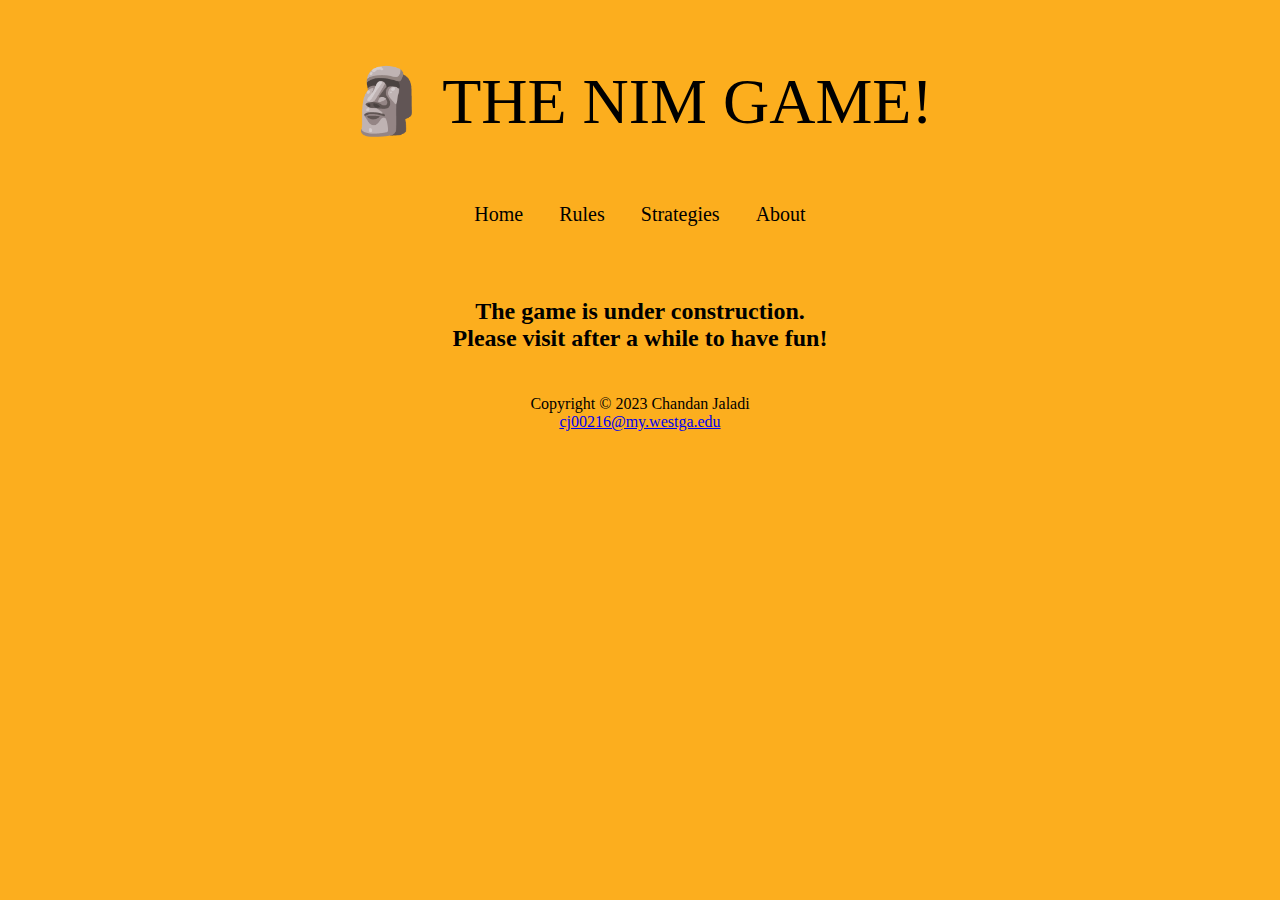
<file: nimweb/index.html>
<!DOCTYPE html>
<html lang="en">

<head>
    <meta charset="UTF-8">
    <meta http-equiv="X-UA-Compatible" content="IE=edge">
    <meta name="viewport" content="width=device-width, initial-scale=1.0">
    <title>Let's Play Nim!</title>
    <link rel="stylesheet" href="styles.css">
</head>

<body>
    <div class="heading">
        <p>&#128511; THE NIM GAME!</p>
    </div>

    <div class="navbar">
        <a href="./index.html">Home</a>
        <a href="./rules.html">Rules</a>
        <a href="./strategies.html">Strategies</a>
        <a href="./about.html">About</a>
    </div>
    <div class="game">
        <p>The game is under construction.<br>
            Please visit after a while to have fun!
        </p>
    </div>
    <footer>
        <p>Copyright &copy; 2023 Chandan Jaladi<br>
            <a href="mailto:cj00216@my.westga.edu">cj00216@my.westga.edu</a>
        </p>
    </footer>
</body>

</html>
</file>
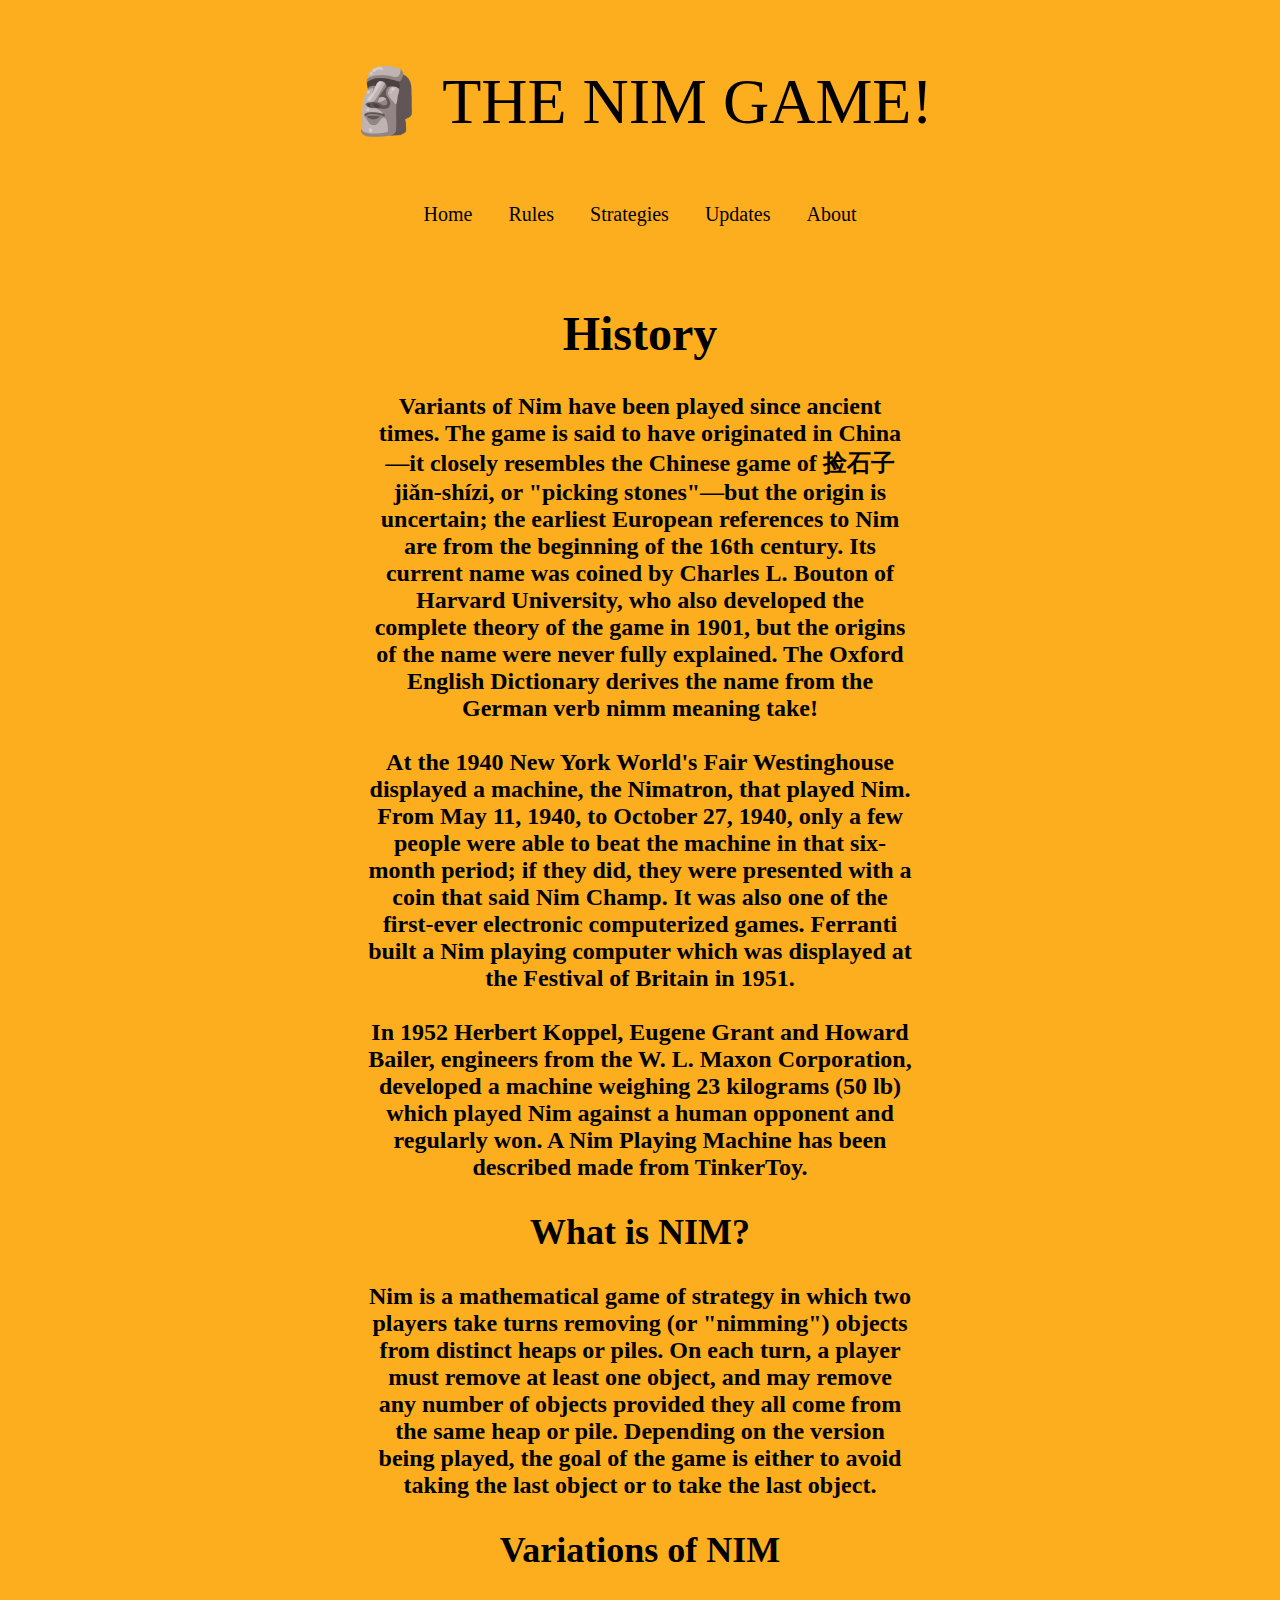
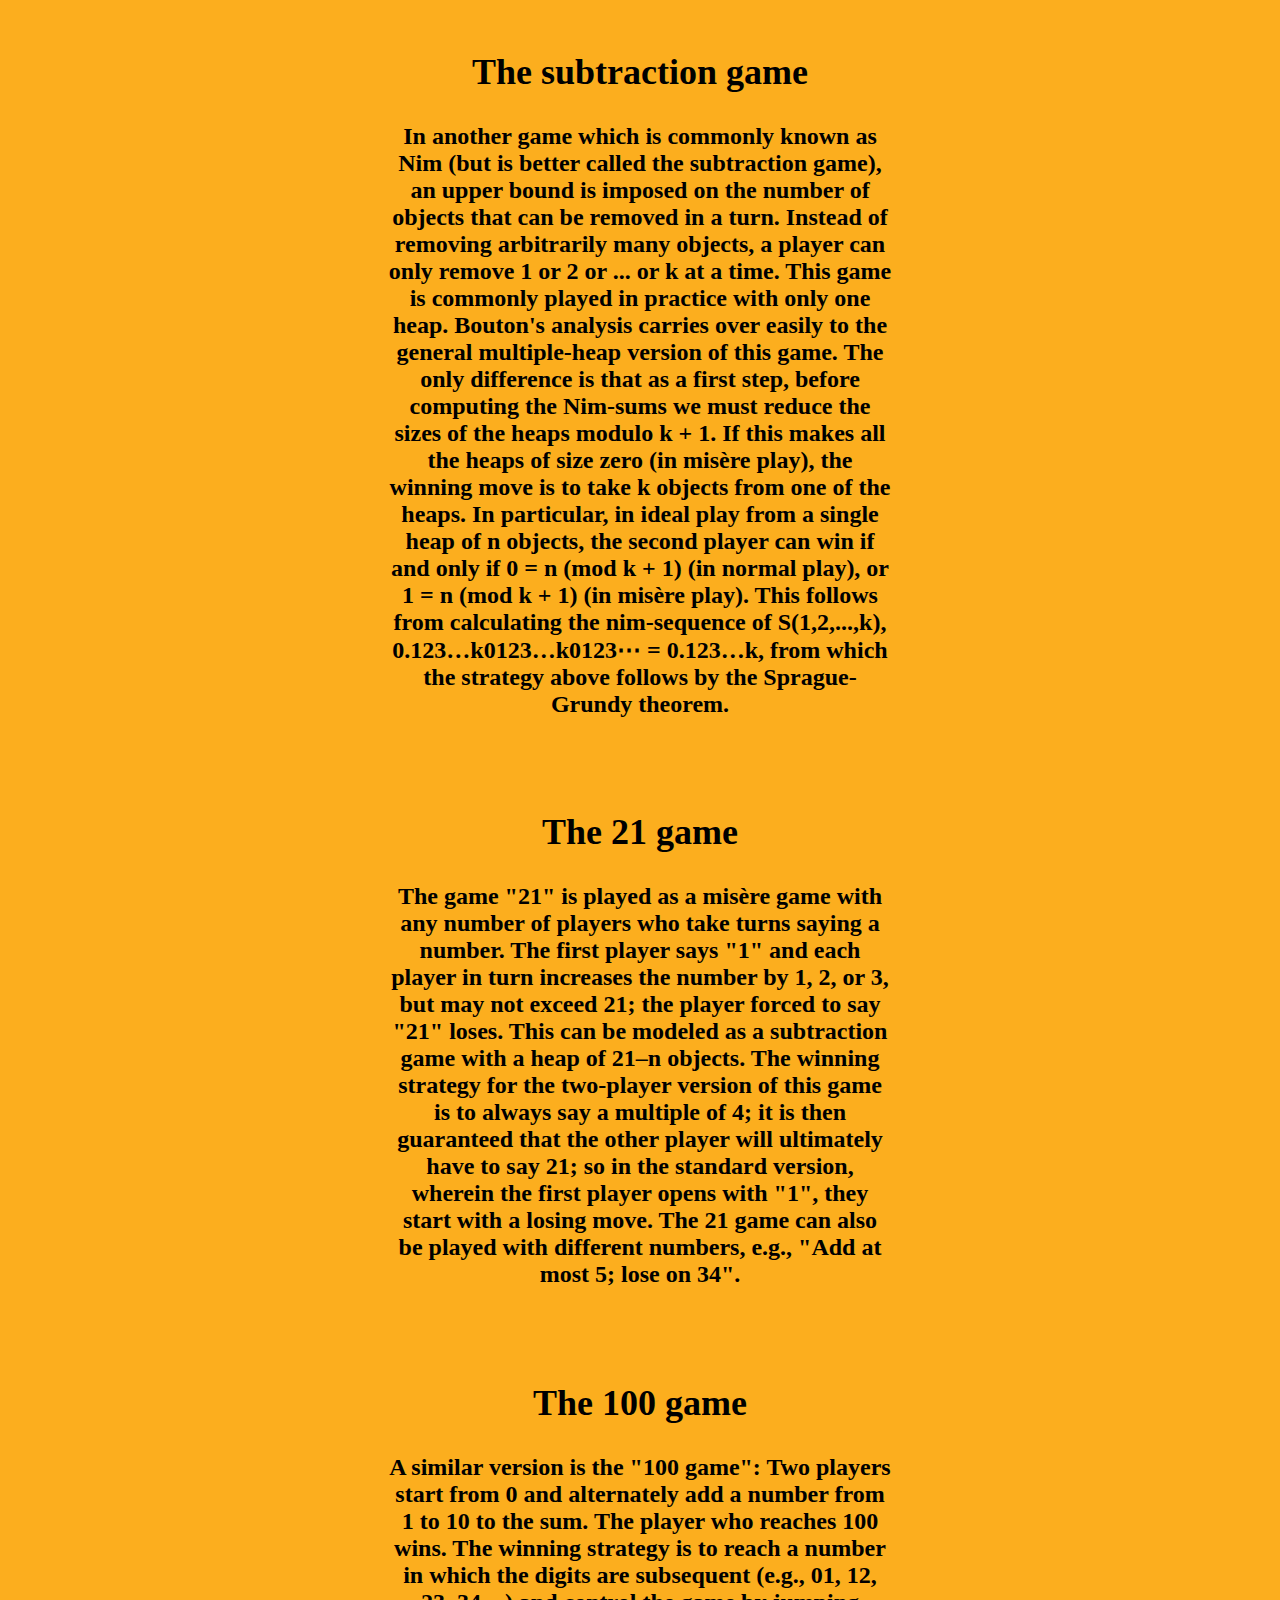
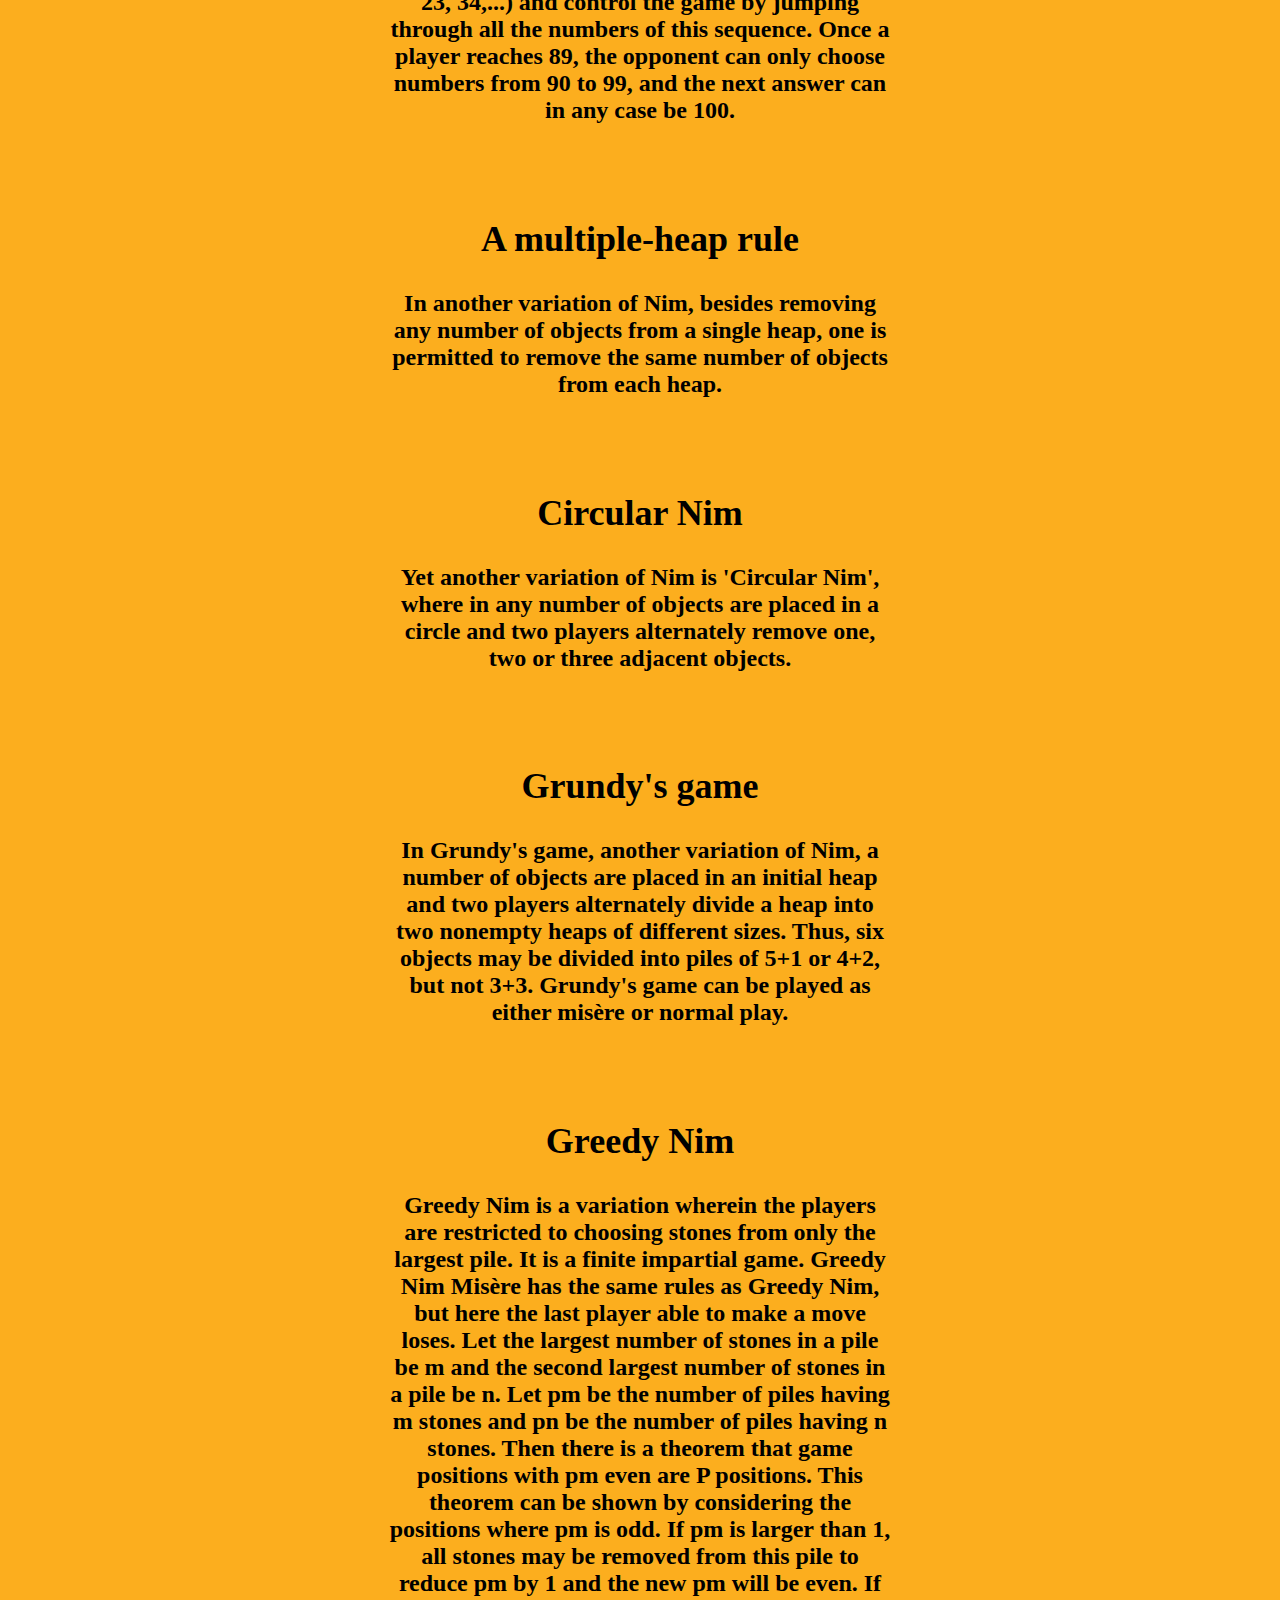
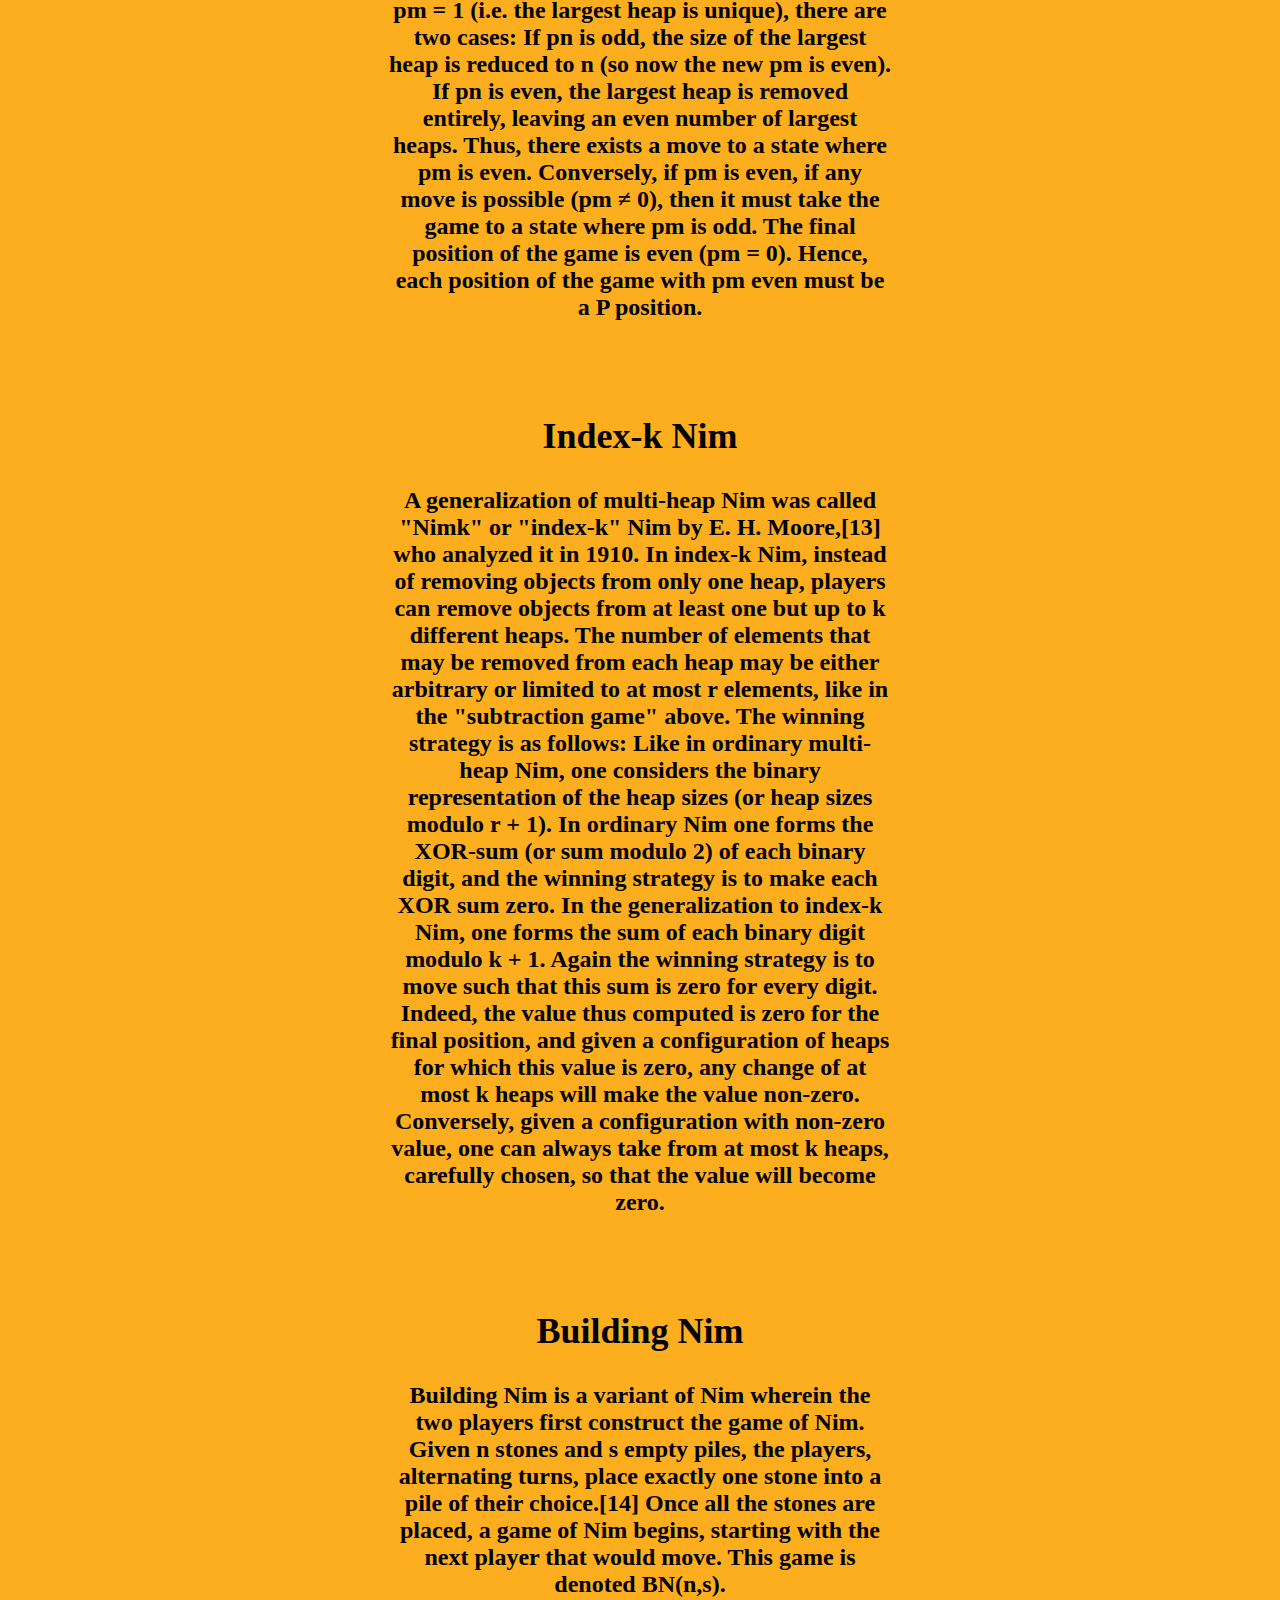
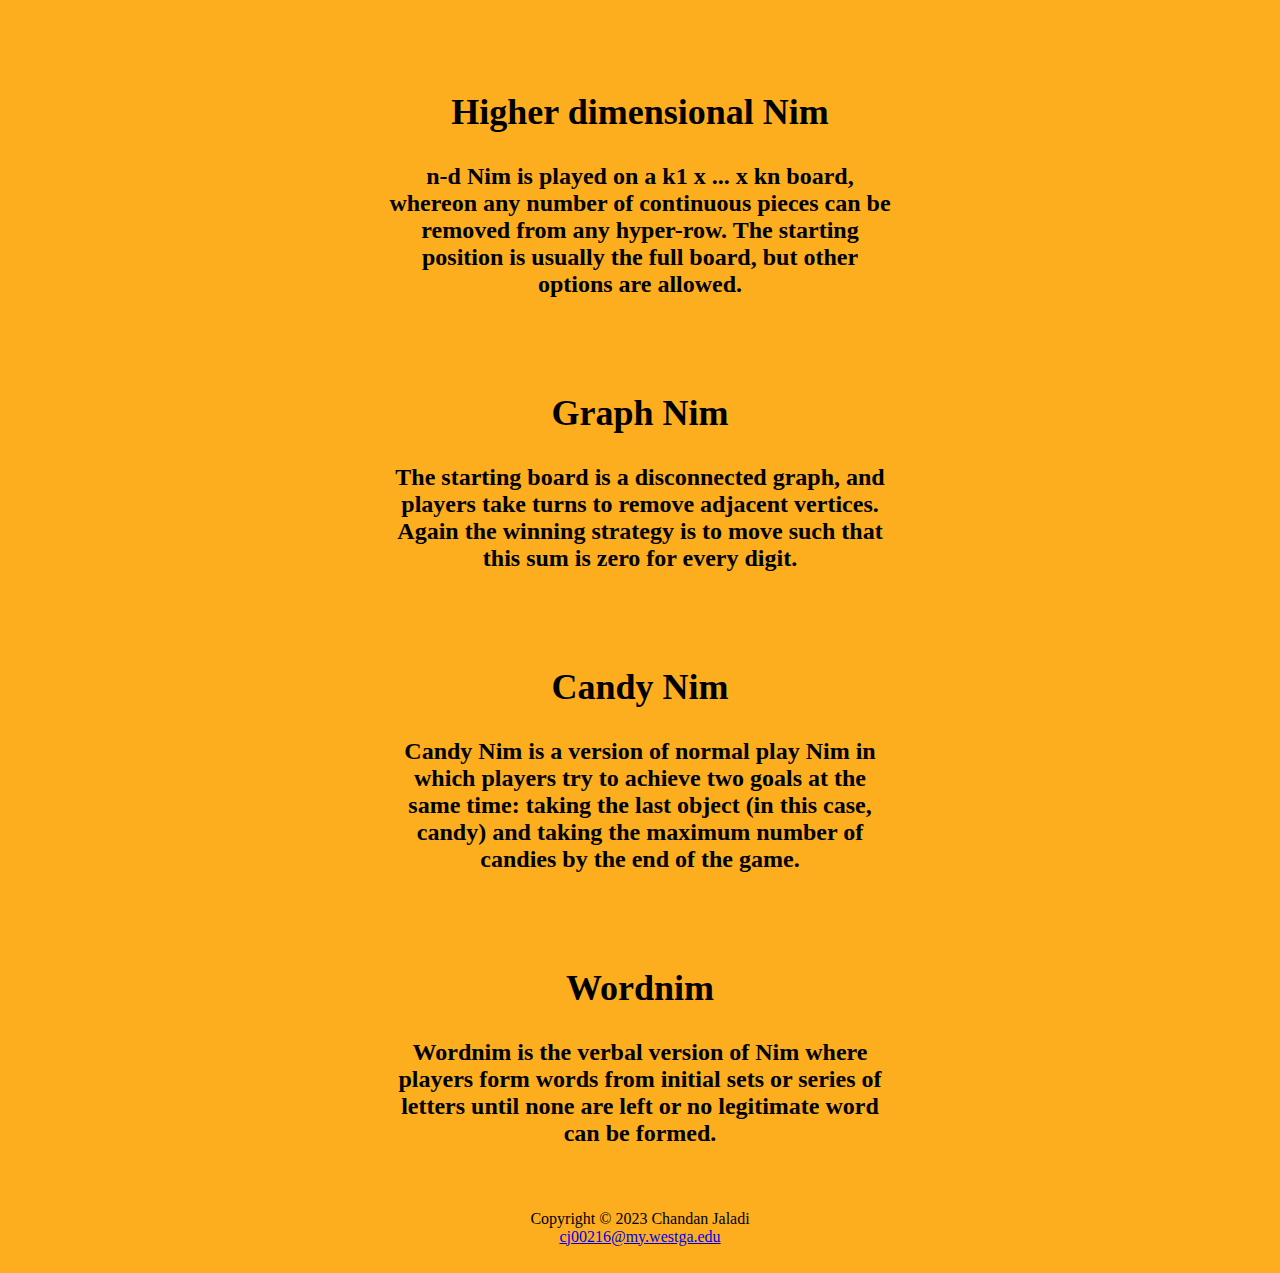
<file: nimweb/about.html>
<!DOCTYPE html>
<html lang="en">

<head>
    <meta charset="UTF-8">
    <meta http-equiv="X-UA-Compatible" content="IE=edge">
    <meta name="viewport" content="width=device-width, initial-scale=1.0">
    <title>About</title>
    <link rel="stylesheet" href="styles.css">
</head>

<body>
    <div class="heading">
        <p>&#128511; THE NIM GAME!</p>
    </div>

    <div class="navbar">
        <a href="./index.html">Home</a>
        <a href="./rules.html">Rules</a>
        <a href="./strategies.html">Strategies</a>
        <a href="./updates.html">Updates</a>
        <a href="./about.html">About</a>
    </div>
    <div class="about">
        <h1>History</h1>
        <p>
            Variants of Nim have been played since ancient times. The game is said to have originated in China—it
            closely resembles the Chinese game of 捡石子 jiǎn-shízi, or "picking stones"—but the origin is uncertain;
            the earliest European references to Nim are from the beginning of the 16th century. Its current name was
            coined by Charles L. Bouton of Harvard University, who also developed the complete theory of the game in
            1901, but the origins of the name were never fully explained. The Oxford English Dictionary derives
            the name from the German verb nimm meaning take!<br><br>
            At the 1940 New York World's Fair Westinghouse displayed a machine, the Nimatron, that played Nim. From
            May 11, 1940, to October 27, 1940, only a few people were able to beat the machine in that six-month
            period;
            if they did, they were presented with a coin that said Nim Champ. It was also one of the first-ever
            electronic computerized games. Ferranti built a Nim playing computer which was displayed at the Festival
            of
            Britain in 1951.<br><br> In 1952 Herbert Koppel, Eugene Grant and Howard Bailer, engineers from the W. L.
            Maxon
            Corporation, developed a machine weighing 23 kilograms (50 lb) which played Nim against a human opponent
            and
            regularly won. A Nim Playing Machine has been described made from TinkerToy.
        </p>

        <h2>What is NIM?</h2>
        <p>
            Nim is a mathematical game of strategy in which two players take turns removing (or "nimming") objects
            from
            distinct heaps or piles. On each turn, a player must remove at least one object, and may remove any
            number
            of objects provided they all come from the same heap or pile. Depending on the version being played, the
            goal of the game is either to avoid taking the last object or to take the last object.
        </p>
        <h2>Variations of NIM</h2>
        <div>
            <main>
                <div>
                    <h2>The subtraction game</h2>
                    <p>
                        In another game which is commonly known as Nim (but is better called the subtraction game),
                        an
                        upper bound is imposed on the number of objects that can be removed in a turn. Instead of
                        removing arbitrarily many objects, a player can only remove 1 or 2 or ... or k at a time.
                        This
                        game is commonly played in practice with only one heap.

                        Bouton's analysis carries over easily to the general multiple-heap version of this game. The
                        only difference is that as a first step, before computing the Nim-sums we must reduce the
                        sizes
                        of the heaps modulo k + 1. If this makes all the heaps of size zero (in misère play),
                        the
                        winning move is to take k objects from one of the heaps. In particular, in ideal play from a
                        single heap of n objects, the second player can win if and only if

                        0 = n (mod k + 1) (in normal play), or
                        1 = n (mod k + 1) (in misère play).
                        This follows from calculating the nim-sequence of S(1,2,...,k),

                        0.123…k0123…k0123⋯ = 0.123…k,

                        from which the strategy above follows by the Sprague-Grundy theorem.
                    </p>
                </div>
                <div>
                    <h2>The 21 game</h2>
                    <p>
                        The game "21" is played as a misère game with any number of players who take turns saying a
                        number. The first player says "1" and each player in turn increases the number by 1, 2, or
                        3,
                        but may not exceed 21; the player forced to say "21" loses. This can be modeled as a
                        subtraction
                        game with a heap of 21–n objects. The winning strategy for the two-player version of this
                        game
                        is to always say a multiple of 4; it is then guaranteed that the other player will
                        ultimately
                        have to say 21; so in the standard version, wherein the first player opens with "1", they
                        start
                        with a losing move.

                        The 21 game can also be played with different numbers, e.g., "Add at most 5; lose on 34".
                    </p>
                </div>
                <div>
                    <h2>The 100 game</h2>
                    <p>
                        A similar version is the "100 game": Two players start from 0 and alternately add a number from
                        1 to 10 to the sum. The player who reaches 100 wins. The winning strategy is to reach a
                        number
                        in which the digits are subsequent (e.g., 01, 12, 23, 34,...) and control the game by
                        jumping
                        through all the numbers of this sequence. Once a player reaches 89, the opponent can only
                        choose
                        numbers from 90 to 99, and the next answer can in any case be 100.
                    </p>
                </div>
                <div>
                    <h2>A multiple-heap rule</h2>
                    <p>
                        In another variation of Nim, besides removing any number of objects from a single heap,
                        one is permitted to remove the same number of objects from each heap.
                    </p>
                </div>
                <div>
                    <h2>Circular Nim</h2>
                    <p>
                        Yet another variation of Nim is 'Circular Nim', where in any number of objects are placed in
                        a
                        circle and two players alternately remove one, two or three adjacent objects.
                    </p>
                </div>
                <div>
                    <h2>Grundy's game</h2>
                    <p>
                        In Grundy's game, another variation of Nim, a number of objects are placed in an initial
                        heap
                        and two players alternately divide a heap into two nonempty heaps of different sizes. Thus,
                        six
                        objects may be divided into piles of 5+1 or 4+2, but not 3+3. Grundy's game can be played as
                        either misère or normal play.
                    </p>
                </div>
                <div>
                    <h2>Greedy Nim</h2>
                    <p>
                        Greedy Nim is a variation wherein the players are restricted to choosing stones from only the
                        largest pile. It is a finite impartial game. Greedy Nim Misère has the same rules as Greedy
                        Nim, but here the last player able to make a move loses.

                        Let the largest number of stones in a pile be m and the second largest number of stones in a
                        pile be n. Let pm be the number of piles having m stones and pn be the number of piles
                        having n
                        stones. Then there is a theorem that game positions with pm even are P positions. This
                        theorem can be shown by considering the positions where pm is odd. If pm is larger than 1,
                        all
                        stones may be removed from this pile to reduce pm by 1 and the new pm will be even. If pm =
                        1
                        (i.e. the largest heap is unique), there are two cases:

                        If pn is odd, the size of the largest heap is reduced to n (so now the new pm is even).
                        If pn is even, the largest heap is removed entirely, leaving an even number of largest
                        heaps.
                        Thus, there exists a move to a state where pm is even. Conversely, if pm is even, if any
                        move is
                        possible (pm ≠ 0), then it must take the game to a state where pm is odd. The final position
                        of
                        the game is even (pm = 0). Hence, each position of the game with pm even must be a P
                        position.
                    </p>
                </div>
                <div>
                    <h2>Index-k Nim</h2>
                    <p>
                        A generalization of multi-heap Nim was called "Nimk" or "index-k" Nim by E. H. Moore,[13] who
                        analyzed it in 1910. In index-k Nim, instead of
                        removing objects from only one heap, players can remove objects from at least one but up to
                        k
                        different heaps. The number of elements that may be removed from each heap may be either
                        arbitrary or limited to at most r elements, like in the "subtraction game" above.

                        The winning strategy is as follows: Like in ordinary multi-heap Nim, one considers the
                        binary
                        representation of the heap sizes (or heap sizes modulo r + 1). In ordinary Nim one forms the
                        XOR-sum (or sum modulo 2) of each binary digit, and the winning strategy is to make each XOR
                        sum
                        zero. In the generalization to index-k Nim, one forms the sum of each binary digit modulo k
                        + 1.

                        Again the winning strategy is to move such that this sum is zero for every digit. Indeed,
                        the
                        value thus computed is zero for the final position, and given a configuration of heaps for
                        which
                        this value is zero, any change of at most k heaps will make the value non-zero.
                        Conversely,
                        given a configuration with non-zero value, one can always take from at most k heaps,
                        carefully
                        chosen, so that the value will become zero.
                    </p>
                </div>
                <div>
                    <h2>Building Nim</h2>
                    <p>
                        Building Nim is a variant of Nim wherein the two players first construct the game of Nim.
                        Given
                        n stones and s empty piles, the players, alternating turns, place exactly one stone into a
                        pile
                        of their choice.[14] Once all the stones are placed, a game of Nim begins, starting with the
                        next player that would move. This game is denoted BN(n,s).
                    </p>
                </div>
                <div>
                    <h2>Higher dimensional Nim</h2>
                    <p>
                        n-d Nim is played on a k1 x ... x kn board, whereon any number of continuous pieces
                        can be removed from any hyper-row. The starting position is usually the full board, but
                        other
                        options are allowed.
                    </p>
                </div>
                <div>
                    <h2>Graph Nim</h2>
                    <p>
                        The starting board is a disconnected graph, and players take turns to remove adjacent vertices.
                        Again the winning strategy is to move such that this sum is zero for every digit.
                    </p>
                </div>
                <div>
                    <h2>Candy Nim</h2>
                    <p>
                        Candy Nim is a version of normal play Nim in which players try to achieve two goals at the same
                        time: taking the last object (in this case, candy) and taking the maximum number of candies by
                        the end of the game.
                    </p>
                </div>
                <div>
                    <h2>Wordnim</h2>
                    <p>
                        Wordnim is the verbal version of Nim where players form words from initial sets or series of
                        letters until none are left or no legitimate word can be formed.
                    </p>
                </div>
            </main>
        </div>



    </div>
    <footer>
        <p>Copyright &copy; 2023 Chandan Jaladi<br>
            <a href="mailto:cj00216@my.westga.edu">cj00216@my.westga.edu</a>
        </p>
    </footer>
</body>

</html>
</file>
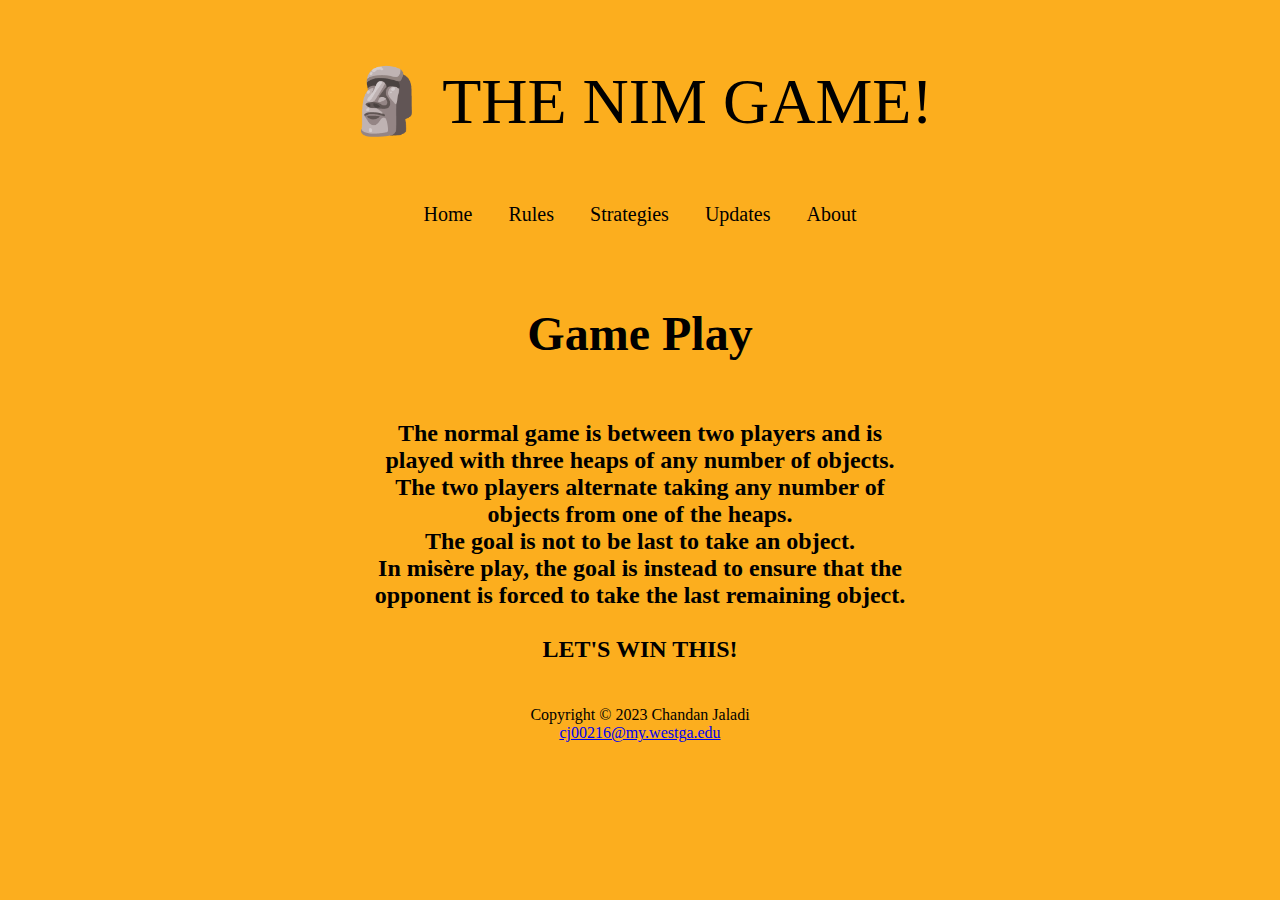
<file: nimweb/rules.html>
<!DOCTYPE html>
<html lang="en">

<head>
    <meta charset="UTF-8">
    <meta http-equiv="X-UA-Compatible" content="IE=edge">
    <meta name="viewport" content="width=device-width, initial-scale=1.0">
    <title>Rules of Nim</title>
    <link rel="stylesheet" href="styles.css">
</head>

<body>
    <div class="heading">
        <p>&#128511; THE NIM GAME!</p>
    </div>

    <div class="navbar">
        <a href="./index.html">Home</a>
        <a href="./rules.html">Rules</a>
        <a href="./strategies.html">Strategies</a>
        <a href="./updates.html">Updates</a>
        <a href="./about.html">About</a>
    </div>
    <div class="gamerules">
        <h1>Game Play</h1>
        <p><br>
            The normal game is between two players and is played with three heaps of any number of objects.
            <br>The two players alternate taking any number of objects from one of the heaps.<br> The goal is not to be last
            to take an object.
            <br>In misère play, the goal is instead to ensure that the opponent is forced to take the last remaining
            object.
            <br><br>LET'S WIN THIS!
        </p>
    </div>
    <footer>
        <p>Copyright &copy; 2023 Chandan Jaladi<br>
            <a href="mailto:cj00216@my.westga.edu">cj00216@my.westga.edu</a>
        </p>
    </footer>
</body>

</html>
</file>
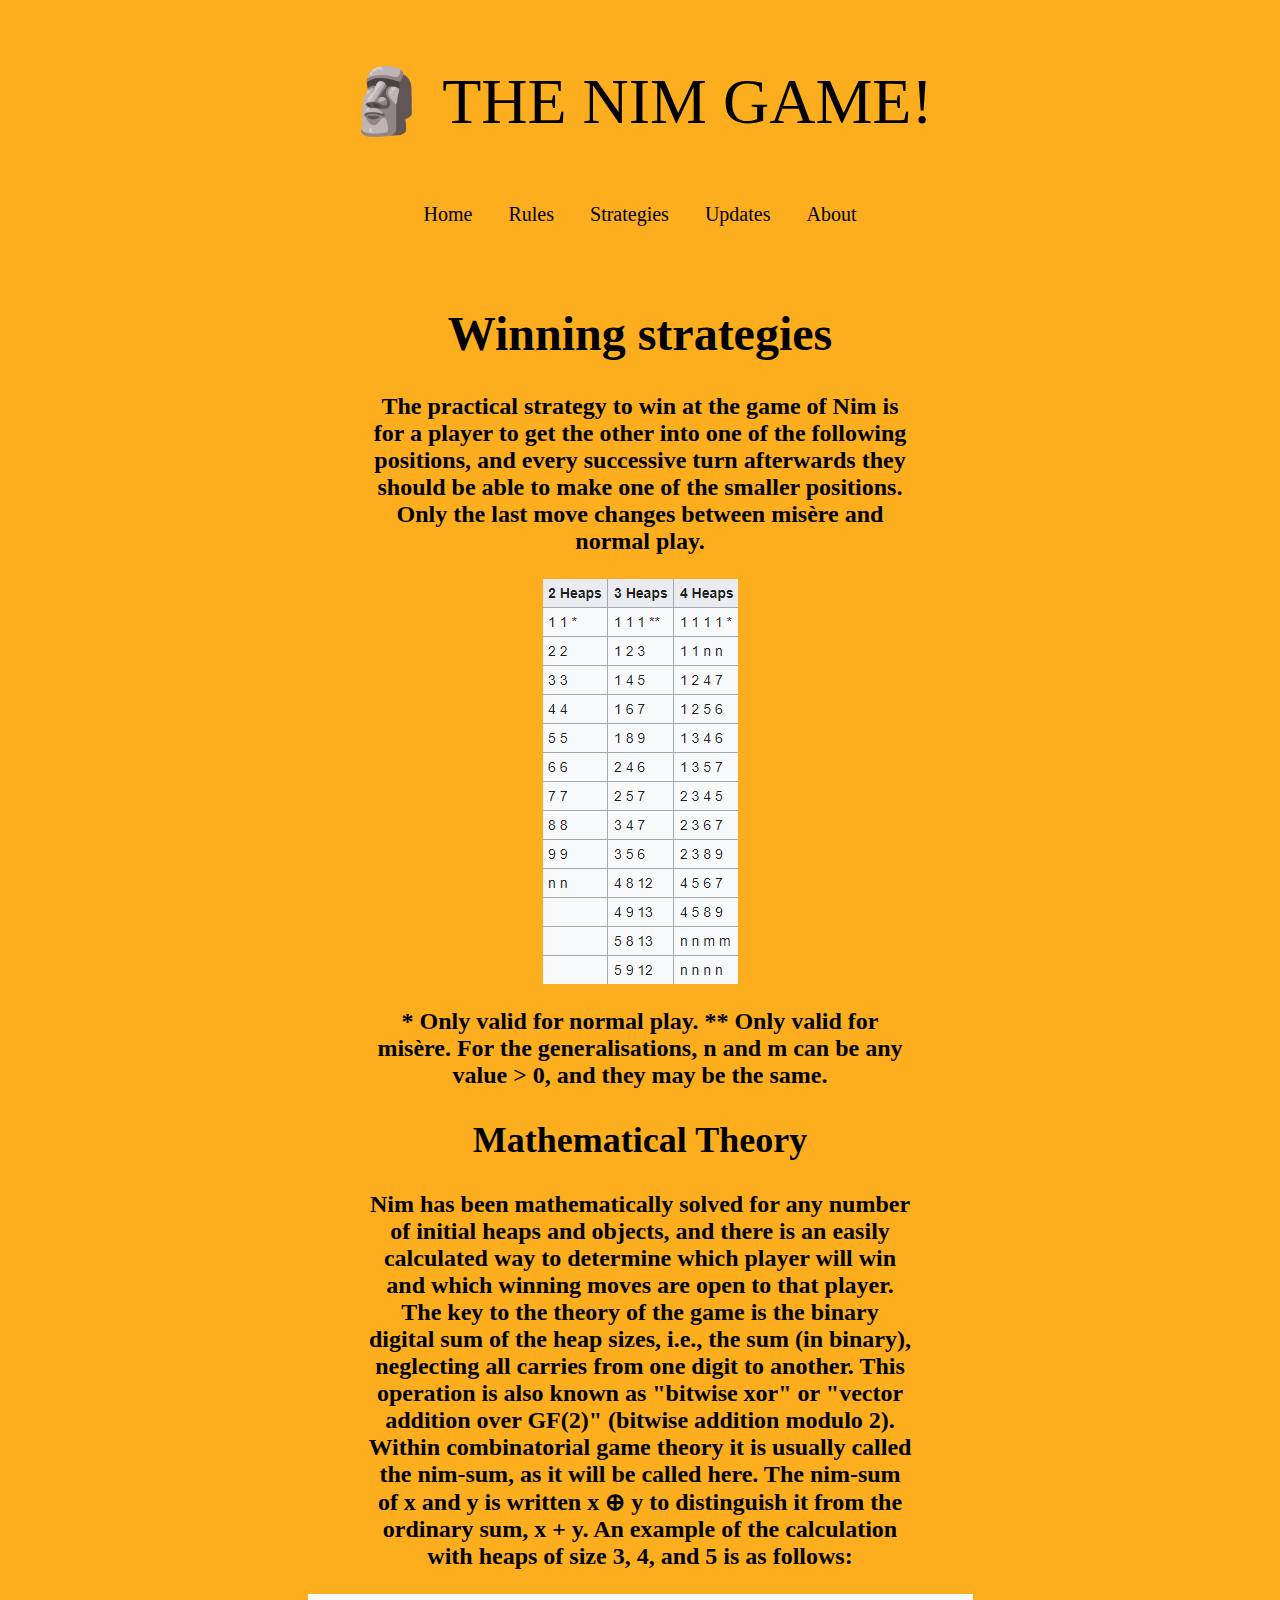
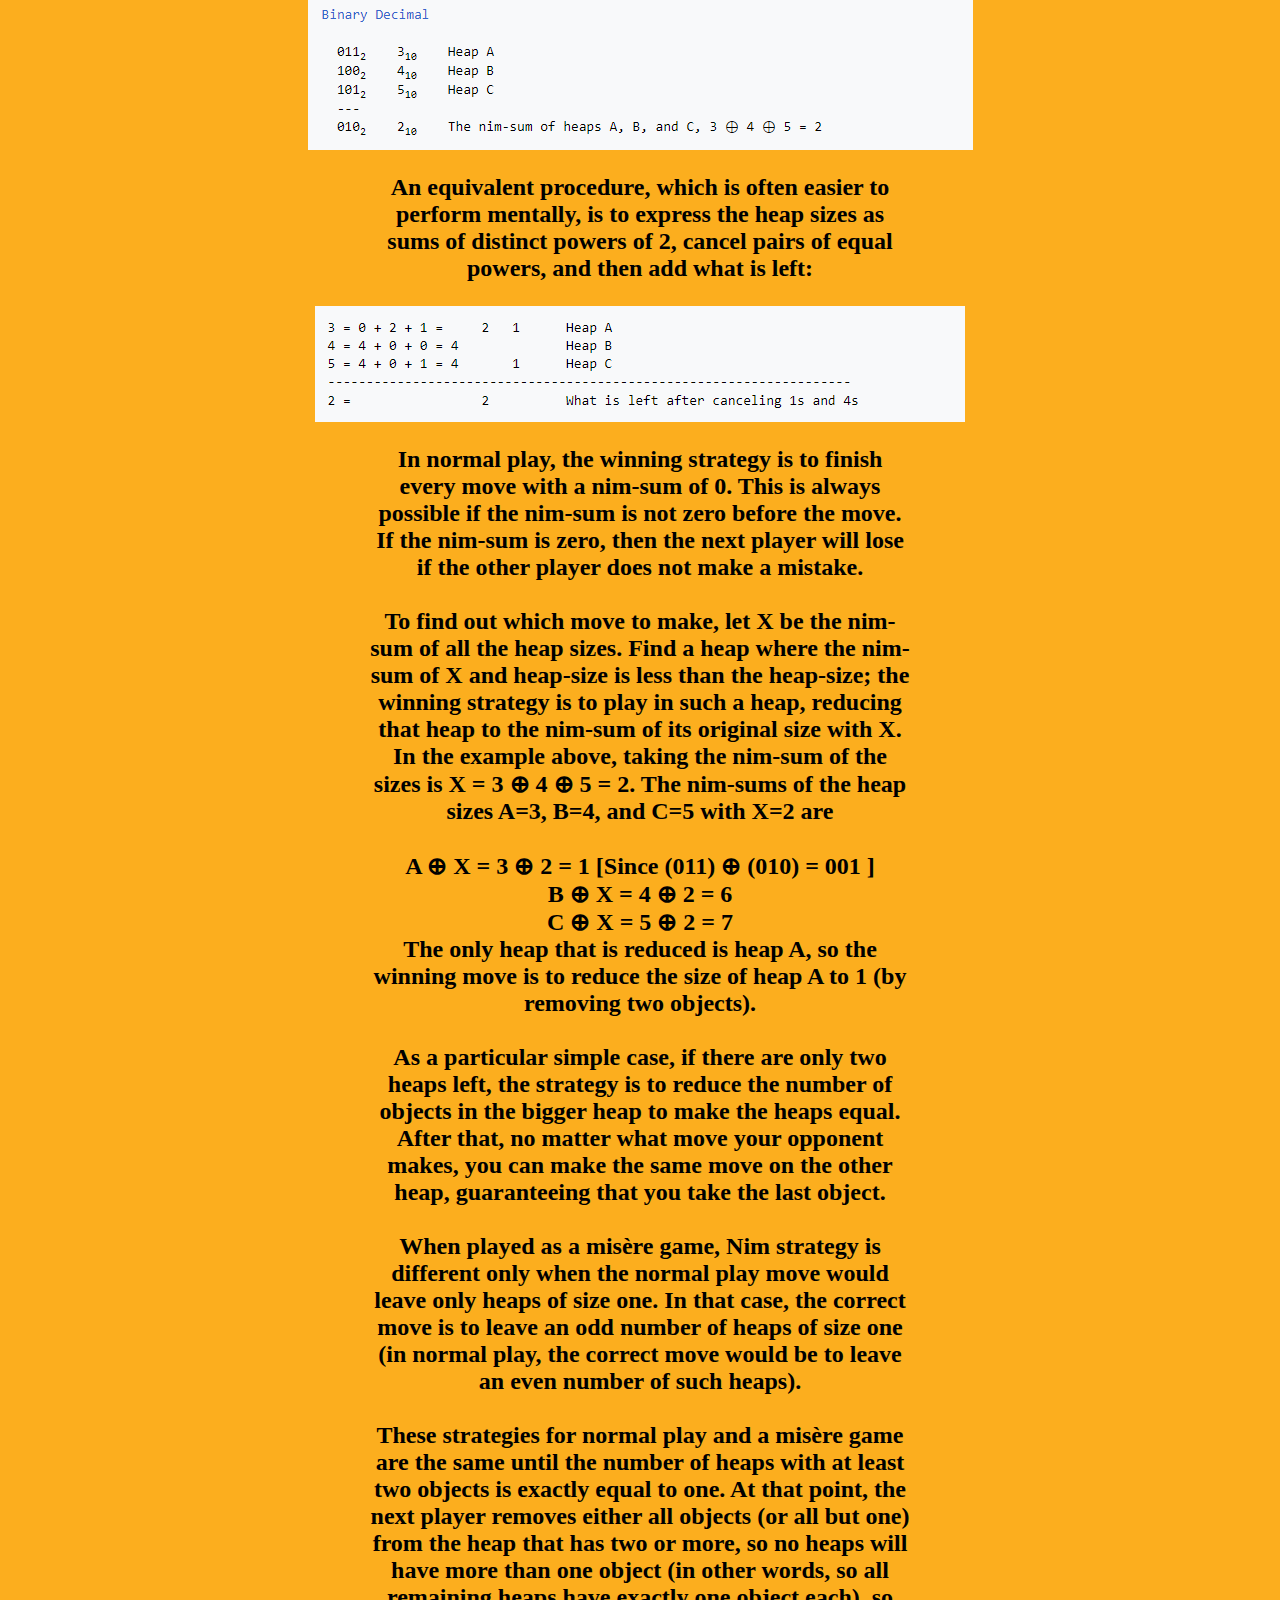
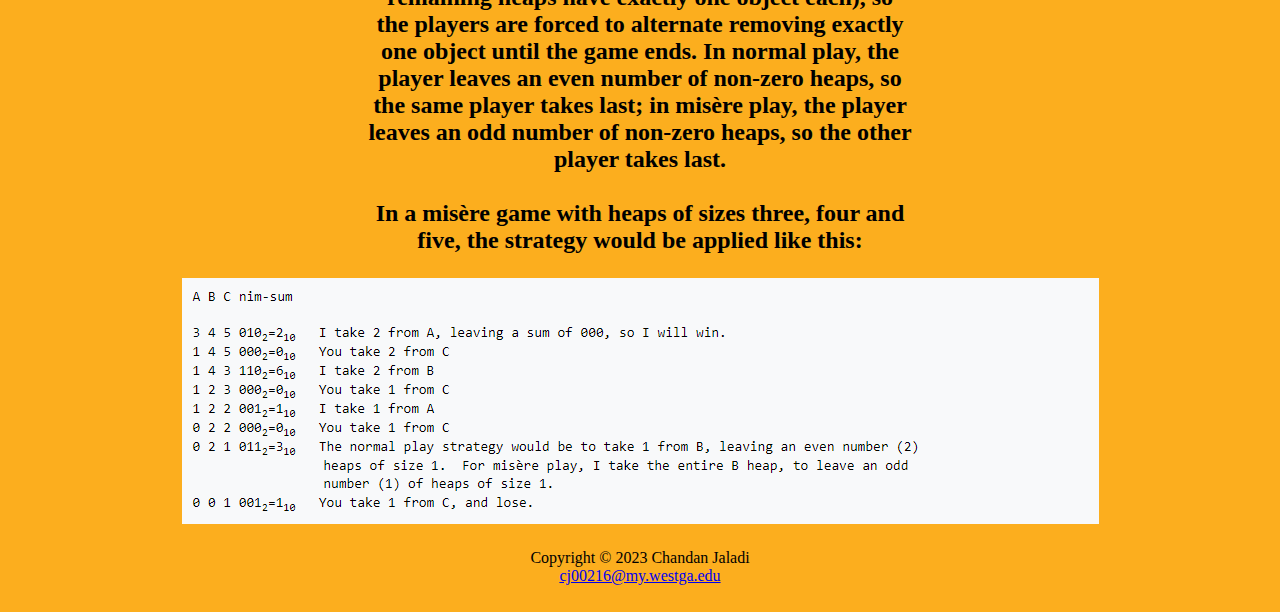
<file: nimweb/strategies.html>
<!DOCTYPE html>
<html lang="en">

<head>
    <meta charset="UTF-8">
    <meta http-equiv="X-UA-Compatible" content="IE=edge">
    <meta name="viewport" content="width=device-width, initial-scale=1.0">
    <title>Strategies</title>
    <link rel="stylesheet" href="styles.css">
</head>

<body>
    <div class="heading">
        <p>&#128511; THE NIM GAME!</p>
    </div>

    <div class="navbar">
        <a href="./index.html">Home</a>
        <a href="./rules.html">Rules</a>
        <a href="./strategies.html">Strategies</a>
        <a href="./updates.html">Updates</a>
        <a href="./about.html">About</a>
    </div>
    <div class="strategies">
        <h1>Winning strategies</h1>
        <p>The practical strategy to win at the game of Nim is for a player to get the other into one of the following
            positions,
            and every successive turn afterwards they should be able to make one of the smaller positions.
            Only the last move changes between misère and normal play.
        </p>
        <img src="./images/nimstrats.png" alt="Paris" class="center">
        <p>* Only valid for normal play.

            ** Only valid for misère.

            For the generalisations, n and m can be any value > 0, and they may be the same.
        </p>

        <h2>Mathematical Theory</h2>
        <p>
            Nim has been mathematically solved for any number of initial heaps and objects,
            and there is an easily calculated way to determine which player will win and which winning moves are open to
            that player.
            The key to the theory of the game is the binary digital sum of the heap sizes, i.e., the sum (in binary),
            neglecting all carries from one digit to another.
            This operation is also known as "bitwise xor" or "vector addition over GF(2)" (bitwise addition modulo 2).
            Within combinatorial game theory it is usually called the nim-sum, as it will be called here.
            The nim-sum of x and y is written x ⊕ y to distinguish it from the ordinary sum, x + y.
            An example of the calculation with heaps of size 3, 4, and 5 is as follows:
        </p>
        <img src="./images/screenshot (4).png" alt="binarydecimal" class="center">
        <p>
            An equivalent procedure, which is often easier to perform mentally, is to express the heap sizes as sums of
            distinct powers of 2, cancel pairs of equal powers, and then add what is left:
        </p>
        <img src="./images/screenshot (5).png" alt="equivalentprocedure" class="center">
        <p>
            In normal play, the winning strategy is to finish every move with a nim-sum of 0. This is always possible if
            the nim-sum is not zero before the move. If the nim-sum is zero, then the next player will lose if the other
            player does not make a mistake. <br><br>

            To find out which move to make, let X be the nim-sum of all the heap sizes.
            Find a heap where the nim-sum of X and heap-size is less than the heap-size; the winning strategy is to play
            in such a heap, reducing that heap to the nim-sum of its original size with X. In the example above, taking
            the nim-sum of the sizes is X = 3 ⊕ 4 ⊕ 5 = 2. The nim-sums of the heap sizes A=3, B=4, and C=5 with X=2
            are<br><br>

            A ⊕ X = 3 ⊕ 2 = 1 [Since (011) ⊕ (010) = 001 ] <br>
            B ⊕ X = 4 ⊕ 2 = 6 <br>
            C ⊕ X = 5 ⊕ 2 = 7 <br>
            The only heap that is reduced is heap A, so the winning move is to reduce the size of heap A to 1 (by
            removing two objects).<br><br>

            As a particular simple case, if there are only two heaps left, the strategy is to reduce the number of
            objects in the bigger heap to make the heaps equal. After that, no matter what move your opponent makes, you
            can make the same move on the other heap, guaranteeing that you take the last object.<br><br>

            When played as a misère game, Nim strategy is different only when the normal play move would leave only
            heaps of size one. In that case, the correct move is to leave an odd number of heaps of size one (in normal
            play, the correct move would be to leave an even number of such heaps).<br><br>

            These strategies for normal play and a misère game are the same until the number of heaps with at least two
            objects is exactly equal to one. At that point, the next player removes either all objects (or all but one)
            from the heap that has two or more, so no heaps will have more than one object (in other words, so all
            remaining heaps have exactly one object each), so the players are forced to alternate removing exactly one
            object until the game ends. In normal play, the player leaves an even number of non-zero heaps, so the same
            player takes last; in misère play, the player leaves an odd number of non-zero heaps, so the other player
            takes last.<br><br>

            In a misère game with heaps of sizes three, four and five, the strategy would be applied like this:
        </p>
        <img src="./images/screenshot (6).png" alt="strategy">
    </div>
    <footer>
        <p>Copyright &copy; 2023 Chandan Jaladi<br>
            <a href="mailto:cj00216@my.westga.edu">cj00216@my.westga.edu</a>
        </p>
    </footer>
</body>

</html>
</file>
<file: nimweb/styles.css>
body {
    background-color: #FCAE1E;
    height: auto;
    width: auto;
}

.heading {
    text-align: center;
    font-size: 4em;
}

.navbar {
    /* background-color: #CCCCCC; */
    overflow: hidden;
    width: 40%;
    margin: auto;
    text-align: center;
}

.navbar a {
    float: none;
    color: black;
    text-align: center;
    padding: 14px 16px;
    text-decoration: none;
    font-size: 20px;
}

.updates {
    font-size: 1.5em;
    /* font-weight: bold; */
    /* text-align: center; */
    padding-top: 2em;
    padding-left: 5em;
}

.game {
    font-size: 1.5em;
    font-weight: bold;
    text-align: center;
    padding-top: 2em;
}

.gamerules {
    font-size: 1.5em;
    font-weight: bold;
    text-align: center;
    padding-top: 2em;
}

.gamerules p {
    padding-left: 15em;
    padding-right: 15em;
}

.center {
    display: block;
    margin-left: auto;
    margin-right: auto;
}

.strategies {
    font-size: 1.5em;
    font-weight: bold;
    text-align: center;
    padding-top: 2em;
}

.strategies p {
    padding-left: 15em;
    padding-right: 15em;
}

.about {
    font-size: 1.5em;
    font-weight: bold;
    text-align: center;
    padding-top: 2em;
    padding-left: 15em;
    padding-right: 15em;
}

.container {
    display: flex;
}

.container p {
    padding-left: 2.5em;
    padding-right: 2.5em;
}

nav {
    display: flex;
    flex-direction: column;
    margin-right: 50px;
    background-color: seagreen;
    cursor: pointer;
    width: 350px;
    border: solid 1px black;
}

nav a {
    padding: 10px;
    border: solid 1px black;
}

nav a:hover {
    background-color: gold;
    display: block;
}

main div {
    padding: 20px;
}

.active {
    display: block;
    justify-content: center;
}

footer {
    text-align: center;
    padding: 3px;
}
</file>
